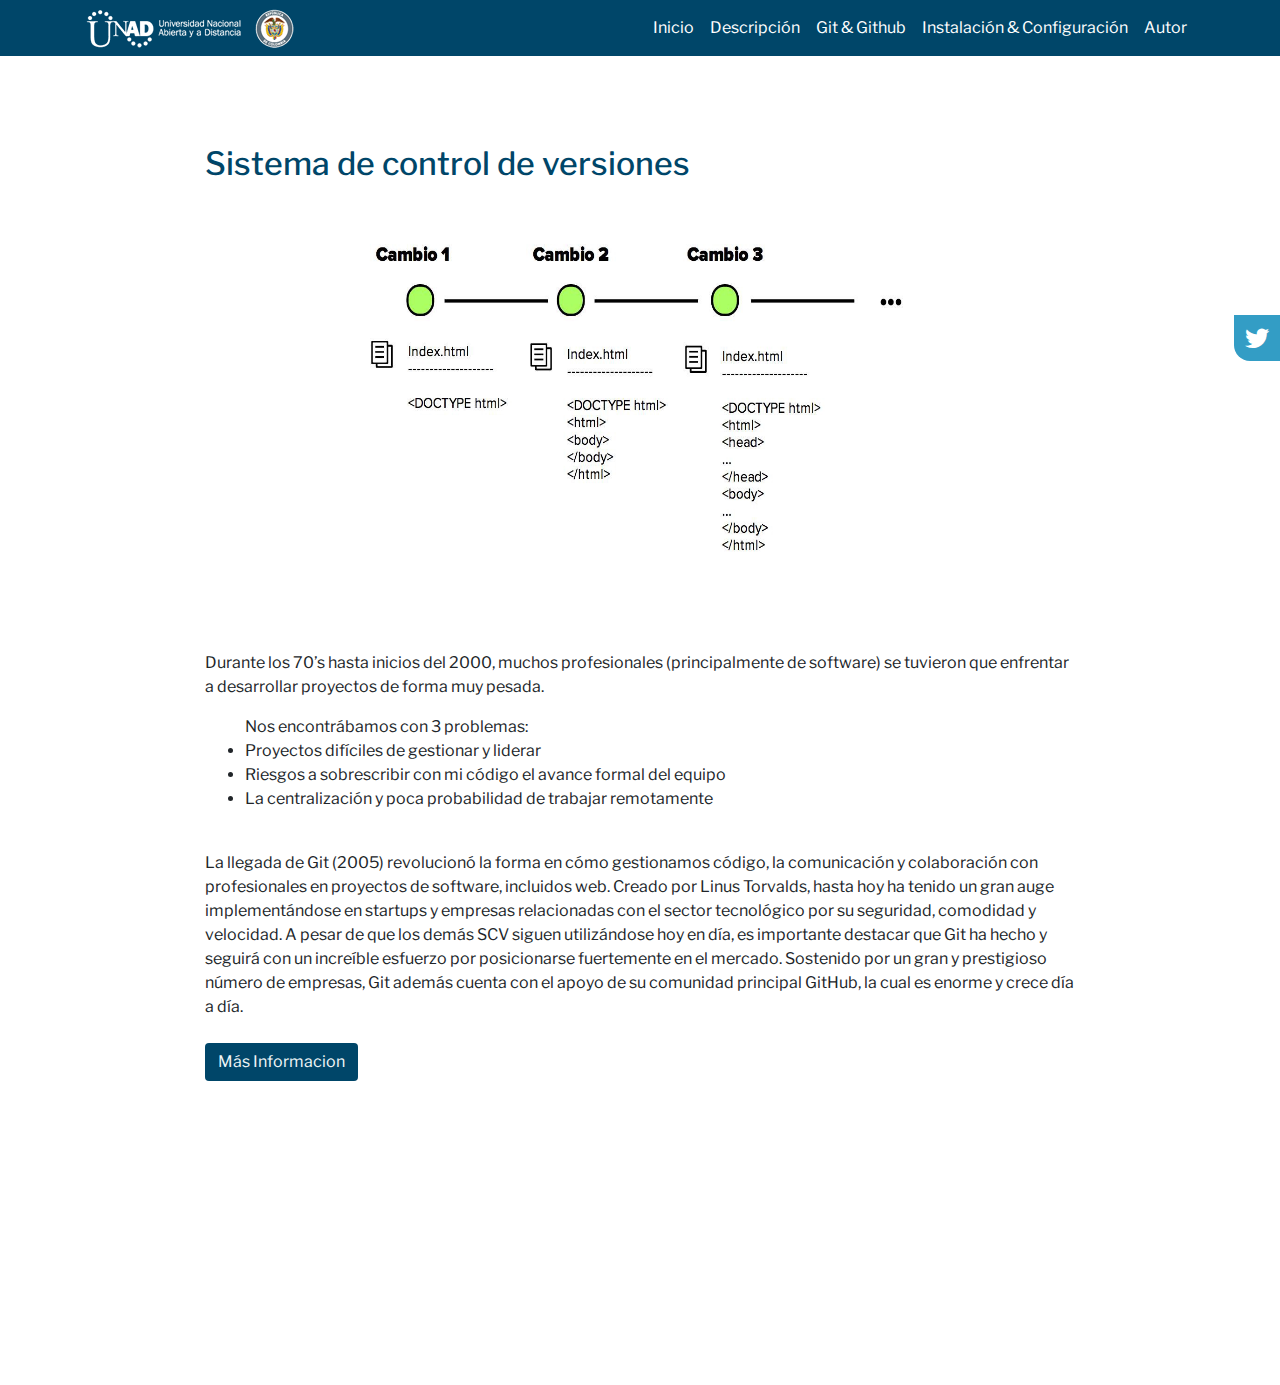
<file: Pagina2.html>
<!DOCTYPE html>

<html>

<head>
        <meta charset="UTF-8">
        <title>OVI|Descripción</title>
        <link rel="icon" type="image/jpg" href="./IMG/LogoUnad.jpg" />
        <link  href="https://fonts.googleapis.com/css?family=Libre+Franklin&display=swap" rel="stylesheet">
        <link rel="stylesheet" href="https://stackpath.bootstrapcdn.com/bootstrap/4.3.1/css/bootstrap.min.css" integrity="sha384-ggOyR0iXCbMQv3Xipma34MD+dH/1fQ784/j6cY/iJTQUOhcWr7x9JvoRxT2MZw1T" crossorigin="anonymous">
        <link rel="stylesheet" type="text/css" href="./estilos.css">
</head>

<body>

  <!--Menu de la pagina-->
  <nav  class="navbar navbar-expand-md navbar-light  fixed-top scrolling-navbar" id="menus">
          
                <div class="container"> 
                    <a href="./index.html">
                        
                            <img class="LogoMenu" src="./IMG/logoUnadMenu.PNG"> 
                    </a>
                        
         
                  <button type="button" class="navbar-toggler" data-toggle="collapse" data-target="#firstNavbar"><span class="bg-white navbar-toggler-icon"></span></button>
                  <div class="collapse navbar-collapse " id="firstNavbar">
                          <!--ml-auto para pasar a la izquierda -->
                    <ul class="navbar-nav ml-auto ">
                      <li class="nav-item active">
                        <a class="nav-link text-white" href="index.html">Inicio <span class="sr-only">(current)</span></a>
                      </li>
                      <li class="nav-item active">
                                <a class="nav-link text-white" href="#home">Descripción <span class="sr-only">(current)</span></a>
                              </li>      
                              <li class="nav-item active">
                                    <a class="nav-link text-white" href="Pagina3.html">Git & Github <span class="sr-only">(current)</span></a>
                                  </li>     
                                  <li class="nav-item active">
                                        <a class="nav-link text-white" href="Pagina4.html">Instalación & Configuración <span class="sr-only">(current)</span></a>
                                      </li>         
                       
                                      <li class="nav-item active">
                                            <a class="nav-link text-white" href="Pagina5.html">Autor <span class="sr-only">(current)</span></a>
                                          </li> 
                      </li>
                    
                    
                    </ul>
                  </div></div>
                </nav>
                        <hr>
                        <!--Fin menu de la pagina-->

<!--Inicio-->
<div class="social-bar">
        <a href="https://twitter.com/universidadunad?lang=es" class="icon icon-twitter" target="_blank"></a>
        </div>                          
<div class="container texto"  >
        <div>
<h2 >Sistema de control de versiones</h2> <img class="imgSistema" alt="https://medium.com/@jointdeveloper/sistemas-de-control-de-versiones-qu%C3%A9-son-y-por-qu%C3%A9-amarlos-24b6957e716e" src="./IMG/Sistemadeversiones.jpg">
</div>

<p>
</br>
</br>

Durante los 70’s hasta inicios del 2000, muchos profesionales (principalmente de software) se tuvieron que enfrentar a desarrollar proyectos de forma muy pesada. 
</br>


<ul  type=”A”>
        Nos encontrábamos con 3 problemas:
    
<li>            
        Proyectos difíciles de gestionar y liderar
</li>
<li>
        Riesgos a sobrescribir con mi código el avance formal del equipo
</li>
<li>
        La centralización y poca probabilidad de trabajar remotamente

</li>

</ul>
</p>
<br>
</hr>
La llegada de Git (2005) revolucionó la forma en cómo 
gestionamos código, la comunicación y colaboración con profesionales en proyectos
 de software, incluidos web. Creado por Linus Torvalds, hasta hoy ha tenido un gran auge 
 implementándose en startups y empresas relacionadas con el sector tecnológico por su seguridad, comodidad 
 y velocidad. A pesar de que los demás SCV siguen utilizándose hoy en día, es importante destacar que Git ha 
 hecho y seguirá con un increíble esfuerzo por posicionarse fuertemente en el mercado. Sostenido por un gran 
 y prestigioso número de empresas, Git además cuenta con el apoyo de su comunidad principal GitHub, la cual es
  enorme y crece día a día.  
</br>
</br>

<a class="btn "  target="_blank" href="https://platzi.com/blog/git-control-versiones/" id="boton1">Más Informacion</a>

</p>
</br>
</br>

</br>
</br>
</br>
</br>

</br>
</br>
</br>
</br>

</br>
</br>

           </div>

<div>


       

</div>

        </br>
    </br>
  




                <script src="https://code.jquery.com/jquery-3.3.1.slim.min.js" integrity="sha384-q8i/X+965DzO0rT7abK41JStQIAqVgRVzpbzo5smXKp4YfRvH+8abtTE1Pi6jizo" crossorigin="anonymous"></script>
                <script src="https://cdnjs.cloudflare.com/ajax/libs/popper.js/1.14.7/umd/popper.min.js" integrity="sha384-UO2eT0CpHqdSJQ6hJty5KVphtPhzWj9WO1clHTMGa3JDZwrnQq4sF86dIHNDz0W1" crossorigin="anonymous"></script>
                <script src="https://stackpath.bootstrapcdn.com/bootstrap/4.3.1/js/bootstrap.min.js" integrity="sha384-JjSmVgyd0p3pXB1rRibZUAYoIIy6OrQ6VrjIEaFf/nJGzIxFDsf4x0xIM+B07jRM" crossorigin="anonymous"></script>

            </body>



</html>
</file>
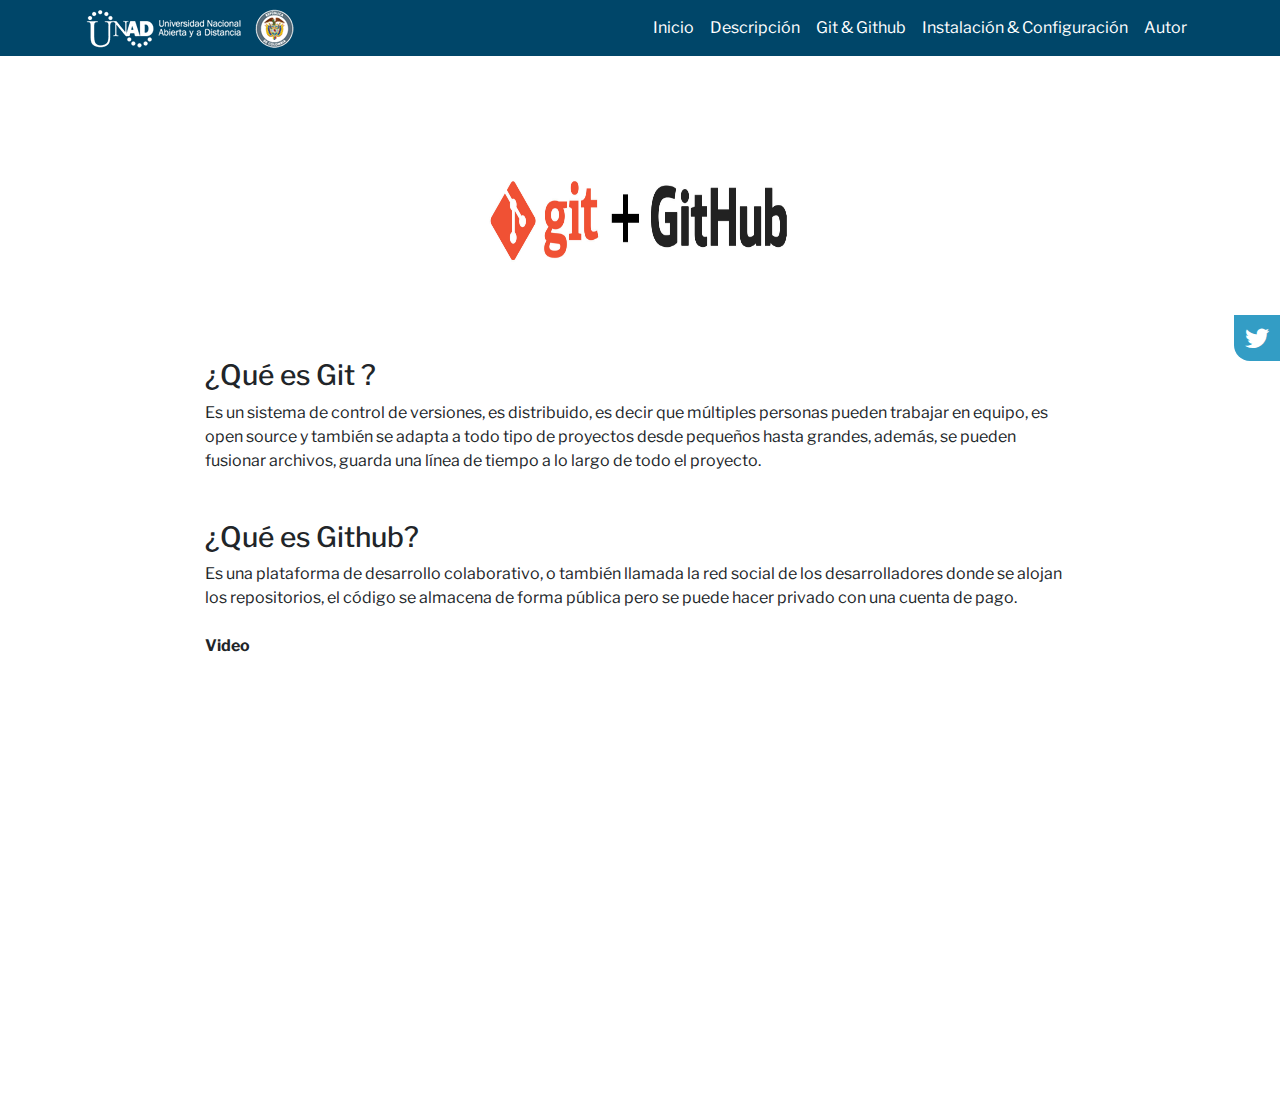
<file: Pagina3.html>
<!DOCTYPE html>

<html>

<head>
        <meta charset="UTF-8">
        <title>OVI|Git&Github</title>
        <link rel="icon" type="image/jpg" href="./IMG/LogoUnad.jpg" />
        <link  href="https://fonts.googleapis.com/css?family=Libre+Franklin&display=swap" rel="stylesheet">
        <link rel="stylesheet" href="https://stackpath.bootstrapcdn.com/bootstrap/4.3.1/css/bootstrap.min.css" integrity="sha384-ggOyR0iXCbMQv3Xipma34MD+dH/1fQ784/j6cY/iJTQUOhcWr7x9JvoRxT2MZw1T" crossorigin="anonymous">
        <link rel="stylesheet" type="text/css" href="./estilos.css">
</head>

<body>

  <!--Menu de la pagina-->
  <nav  class="navbar navbar-expand-md navbar-light  fixed-top scrolling-navbar" id="menus">
          
                <div class="container"> 
                    <a href="./index.html">
                        
                            <img class="LogoMenu" src="./IMG/logoUnadMenu.PNG"> 
                    </a>
                        
         
                  <button type="button" class="navbar-toggler" data-toggle="collapse" data-target="#firstNavbar"><span class="bg-white navbar-toggler-icon"></span></button>
                  <div class="collapse navbar-collapse " id="firstNavbar">
                          <!--ml-auto para pasar a la izquierda -->
                    <ul class="navbar-nav ml-auto ">
                      <li class="nav-item active">
                        <a class="nav-link text-white" href="index.html">Inicio <span class="sr-only">(current)</span></a>
                      </li>
                      <li class="nav-item active">
                                <a class="nav-link text-white" href="./Pagina2.html">Descripción <span class="sr-only">(current)</span></a>
                              </li>      
                              <li class="nav-item active">
                                    <a class="nav-link text-white" href="#">Git & Github <span class="sr-only">(current)</span></a>
                                  </li>     
                                  <li class="nav-item active">
                                        <a class="nav-link text-white" href="Pagina4.html">Instalación & Configuración <span class="sr-only">(current)</span></a>
                                      </li>         
                                      <li class="nav-item active">
                                            <a class="nav-link text-white" href="Pagina5.html">Autor <span class="sr-only">(current)</span></a>
                                          </li> 
                      
                      </li>
                    
                    
                    </ul>
                  </div></div>
                </nav>
                        <hr>
                        <!--Fin menu de la pagina-->

<!--Inicio-->
<div class="social-bar">
        <a href="https://twitter.com/universidadunad?lang=es" class="icon icon-twitter" target="_blank"></a>
        </div>                        
<div class="container texto"  >
        <div>
 <img class="imgGityGithub" alt="http://blog.desafiolatam.com/wp-content/uploads/2016/05/git-github-logo.jpg" src="./IMG/GIT&GITHUB.jpg">
</div>

<p>
</br>
</br>

<h3>¿Qué es Git ?</h3>

Es un sistema de control de versiones, es distribuido, es decir que múltiples personas pueden trabajar en equipo, es open source y también se adapta a todo tipo de proyectos desde pequeños hasta grandes, además, se pueden fusionar archivos, guarda una línea de tiempo a lo largo de todo el proyecto.
</br>
</br>
</br>

<strong> <h3>¿Qué es Github?</h3></strong>

Es una plataforma de desarrollo colaborativo, o también llamada la red social de los desarrolladores donde se alojan los repositorios, el código se almacena de forma pública pero se puede hacer privado con una cuenta de pago.

</br>
</br>
<b>Video</b>
</br>
</br>
<iframe width="560" height="315" src="https://www.youtube.com/embed/jGehuhFhtnE" frameborder="0" allow="accelerometer; autoplay; encrypted-media; gyroscope; picture-in-picture" allowfullscreen></iframe>

</p>



</br>
</br>

</br>
</br>


           </div>


        

                <script src="https://code.jquery.com/jquery-3.3.1.slim.min.js" integrity="sha384-q8i/X+965DzO0rT7abK41JStQIAqVgRVzpbzo5smXKp4YfRvH+8abtTE1Pi6jizo" crossorigin="anonymous"></script>
                <script src="https://cdnjs.cloudflare.com/ajax/libs/popper.js/1.14.7/umd/popper.min.js" integrity="sha384-UO2eT0CpHqdSJQ6hJty5KVphtPhzWj9WO1clHTMGa3JDZwrnQq4sF86dIHNDz0W1" crossorigin="anonymous"></script>
                <script src="https://stackpath.bootstrapcdn.com/bootstrap/4.3.1/js/bootstrap.min.js" integrity="sha384-JjSmVgyd0p3pXB1rRibZUAYoIIy6OrQ6VrjIEaFf/nJGzIxFDsf4x0xIM+B07jRM" crossorigin="anonymous"></script>

</body>



</html>
</file>
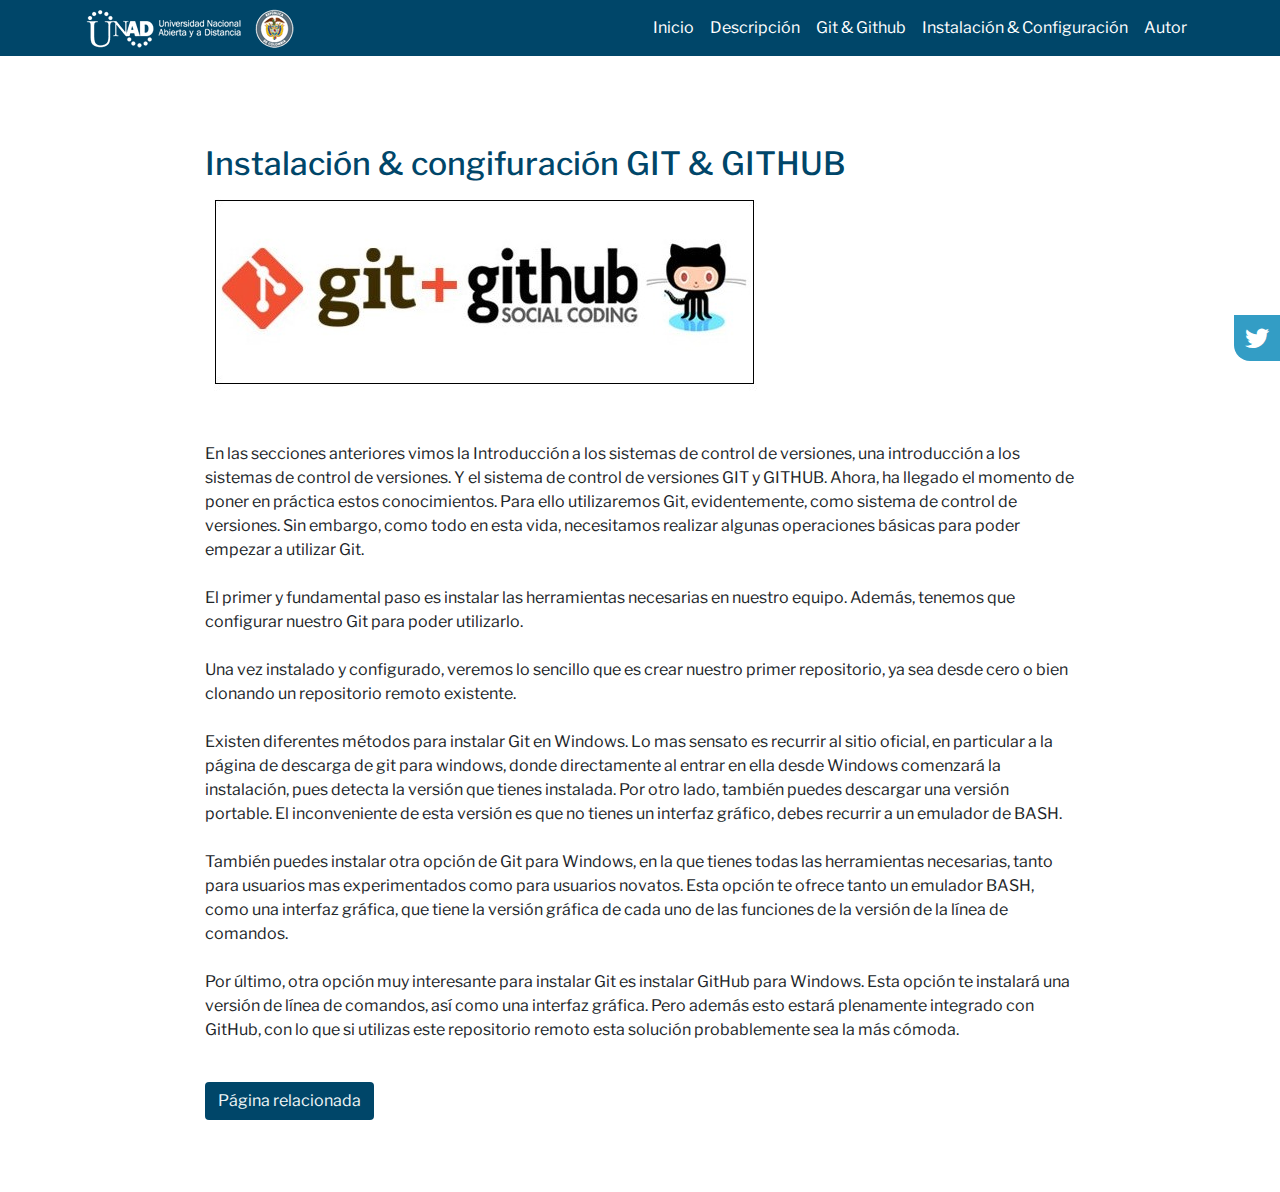
<file: Pagina4.html>
<!DOCTYPE html>

<html>

<head>
        <meta charset="UTF-8">
        <title>OVI|Instalación&Configuración</title>
        <link rel="icon" type="image/jpg" href="./IMG/LogoUnad.jpg" />
        <link  href="https://fonts.googleapis.com/css?family=Libre+Franklin&display=swap" rel="stylesheet">
        <link rel="stylesheet" href="https://stackpath.bootstrapcdn.com/bootstrap/4.3.1/css/bootstrap.min.css" integrity="sha384-ggOyR0iXCbMQv3Xipma34MD+dH/1fQ784/j6cY/iJTQUOhcWr7x9JvoRxT2MZw1T" crossorigin="anonymous">
        <link rel="stylesheet" type="text/css" href="./estilos.css">
</head>

<body>

  <!--Menu de la pagina-->
  <nav  class="navbar navbar-expand-md navbar-light  fixed-top scrolling-navbar" id="menus">
          
                <div class="container"> 
                    <a href="./index.html">
                   
                        
                            <img class="LogoMenu" src="./IMG/logoUnadMenu.PNG"> 
                    </a>
                        
         
                  <button type="button" class="navbar-toggler" data-toggle="collapse" data-target="#firstNavbar"><span class="bg-white navbar-toggler-icon"></span></button>
                  <div class="collapse navbar-collapse " id="firstNavbar">
                          <!--ml-auto para pasar a la izquierda -->
                    <ul class="navbar-nav ml-auto ">
                      <li class="nav-item active">
                        <a class="nav-link text-white" href="index.html">Inicio <span class="sr-only">(current)</span></a>
                      </li>
                      <li class="nav-item active">
                                <a class="nav-link text-white" href="./Pagina2.html">Descripción <span class="sr-only">(current)</span></a>
                              </li>      
                              <li class="nav-item active">
                                    <a class="nav-link text-white" href="Pagina2.html">Git & Github <span class="sr-only">(current)</span></a>
                                  </li>     
                                  <li class="nav-item active">
                                        <a class="nav-link text-white" href="Pagina4.html">Instalación & Configuración <span class="sr-only">(current)</span></a>
                                      </li>         
                       
                                      <li class="nav-item active">
                                            <a class="nav-link text-white" href="Pagina5.html">Autor <span class="sr-only">(current)</span></a>
                                          </li> 
                      </li>
                    
                    
                    </ul>
                  </div></div>
                </nav>
                        <hr>
                        <!--Fin menu de la pagina-->

<!--Inicio-->
<div class="social-bar">
        <a href="https://twitter.com/universidadunad?lang=es" class="icon icon-twitter" target="_blank"></a>
        </div>                  
<div class="container texto"  >
        <div>
 <h2>Instalación & congifuración GIT & GITHUB</h2> <img src="./IMG/InstalacionConfi.jpg">
</div>

<p>
</br>
</br>
En las secciones anteriores vimos la Introducción a los sistemas de control de versiones, 
una introducción a los sistemas de control de versiones. Y el sistema de control de versiones GIT
 y GITHUB. Ahora, ha llegado el momento de poner en práctica estos conocimientos. Para ello utilizaremos 
 Git, evidentemente, como sistema de control de versiones. Sin embargo, como todo en esta vida, necesitamos
  realizar algunas operaciones básicas para poder empezar a utilizar Git.</br></br>

El primer y fundamental paso es instalar las herramientas necesarias en nuestro equipo. Además, tenemos que
 configurar nuestro Git para poder utilizarlo.</br></br>

Una vez instalado y configurado, veremos lo sencillo que es crear nuestro primer repositorio, ya sea desde
 cero o bien clonando un repositorio remoto existente.</br></br>


Existen diferentes métodos para instalar Git en Windows. Lo mas sensato es recurrir al sitio oficial, 
en particular a la página de descarga de git para windows, donde directamente al entrar en ella desde Windows
comenzará la instalación, pues detecta la versión que tienes instalada. Por otro lado, también puedes descargar
 una versión portable. El inconveniente de esta versión es que no tienes un interfaz gráfico, debes recurrir a
  un emulador de BASH.</br></br>

También puedes instalar otra opción de Git para Windows, en la que tienes todas las herramientas necesarias,
 tanto para usuarios mas experimentados como para usuarios novatos. Esta opción te ofrece tanto un emulador BASH, 
 como una interfaz gráfica, que tiene la versión gráfica de cada uno de las funciones de la versión de la línea 
 de comandos.</br></br>

Por último, otra opción muy interesante para instalar Git es instalar GitHub para Windows. Esta opción te
 instalará una versión de línea de comandos, así como una interfaz gráfica. Pero además esto estará plenamente
  integrado con GitHub, con lo que si utilizas este repositorio remoto esta solución probablemente sea la más 
  cómoda.</br></br>



</p>
<a class="btn" id="boton1"target="_blank"
 href="https://colaboratorio.net/atareao/developer/2017/git-github-instalar-configurar-crear-primer-
 repositorio/">Página relacionada </a>


</br>
</br>

</br>
</br>


           </div>





                <script src="https://code.jquery.com/jquery-3.3.1.slim.min.js" integrity="sha384-q8i/X+965DzO0rT7abK41JStQIAqVgRVzpbzo5smXKp4YfRvH+8abtTE1Pi6jizo" crossorigin="anonymous"></script>
                <script src="https://cdnjs.cloudflare.com/ajax/libs/popper.js/1.14.7/umd/popper.min.js" integrity="sha384-UO2eT0CpHqdSJQ6hJty5KVphtPhzWj9WO1clHTMGa3JDZwrnQq4sF86dIHNDz0W1" crossorigin="anonymous"></script>
                <script src="https://stackpath.bootstrapcdn.com/bootstrap/4.3.1/js/bootstrap.min.js" integrity="sha384-JjSmVgyd0p3pXB1rRibZUAYoIIy6OrQ6VrjIEaFf/nJGzIxFDsf4x0xIM+B07jRM" crossorigin="anonymous"></script>

</body>



</html>
</file>
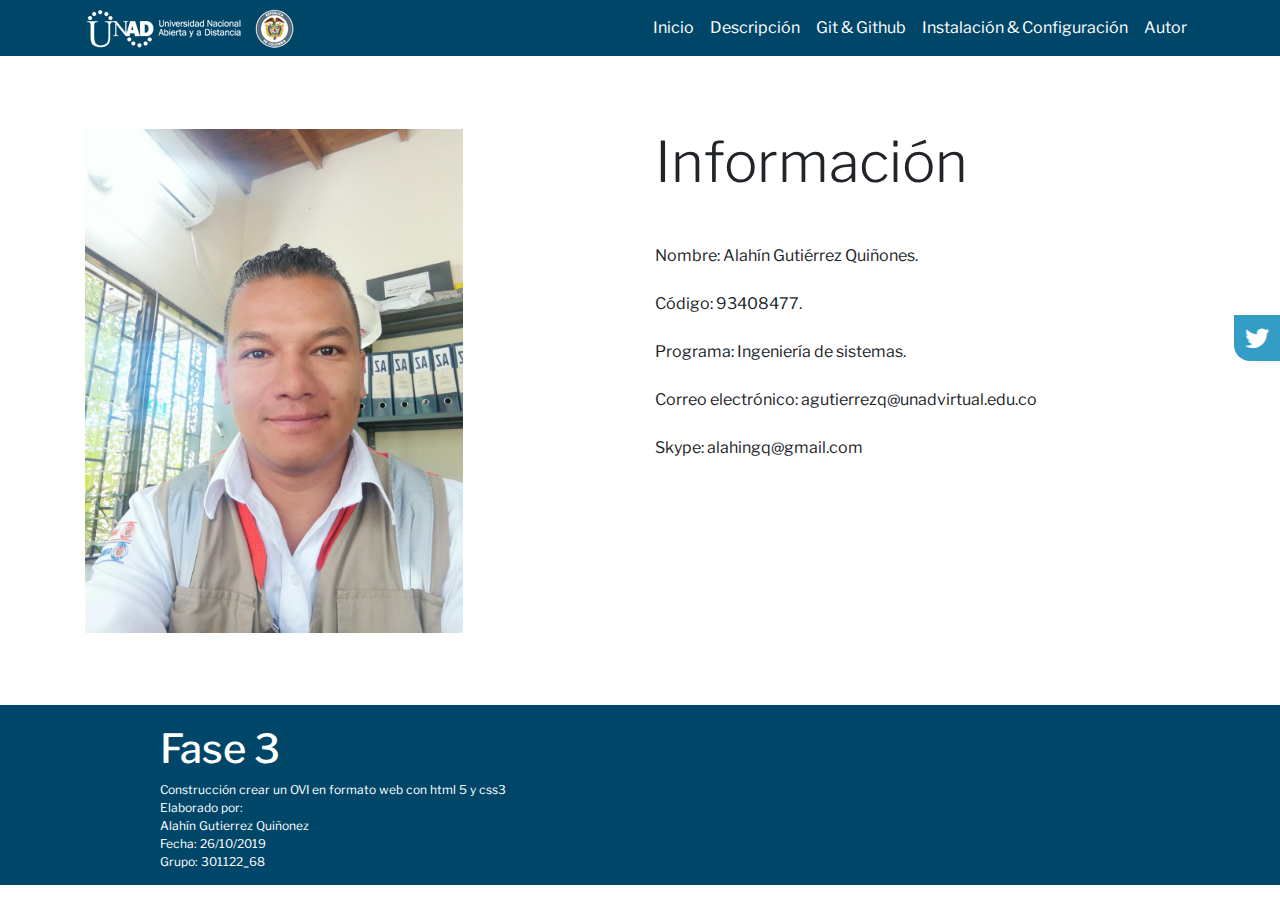
<file: Pagina5.html>
<!DOCTYPE html>

<html>

<head>
        <meta charset="UTF-8">
        <title>OVI|Autor</title>
        <link rel="icon" type="image/jpg" href="./IMG/LogoUnad.jpg" />
        <link  href="https://fonts.googleapis.com/css?family=Libre+Franklin&display=swap" rel="stylesheet">
        <link rel="stylesheet" href="https://stackpath.bootstrapcdn.com/bootstrap/4.3.1/css/bootstrap.min.css" integrity="sha384-ggOyR0iXCbMQv3Xipma34MD+dH/1fQ784/j6cY/iJTQUOhcWr7x9JvoRxT2MZw1T" crossorigin="anonymous">
        <link rel="stylesheet" type="text/css" href="./estilos.css">
</head>

<body>

  <!--Menu de la pagina-->
  <nav  class="navbar navbar-expand-md navbar-light  fixed-top scrolling-navbar" id="menus">
          
                <div class="container"> 
                    <a href="./index.html">
                        
                            <img class="LogoMenu" src="./IMG/logoUnadMenu.PNG"> 
                    </a>
                        
         
                  <button type="button" class="navbar-toggler" data-toggle="collapse" data-target="#firstNavbar"><span class="bg-white navbar-toggler-icon"></span></button>
                  <div class="collapse navbar-collapse " id="firstNavbar">
                          <!--ml-auto para pasar a la izquierda -->
                    <ul class="navbar-nav ml-auto ">
                      <li class="nav-item active">
                        <a class="nav-link text-white" href="index.html">Inicio <span class="sr-only">(current)</span></a>
                      </li>
                      <li class="nav-item active">
                                <a class="nav-link text-white" href="./Pagina2.html">Descripción <span class="sr-only">(current)</span></a>
                              </li>      
                              <li class="nav-item active">
                                    <a class="nav-link text-white" href="#">Git & Github <span class="sr-only">(current)</span></a>
                                  </li>     
                                  <li class="nav-item active">
                                        <a class="nav-link text-white" href="Pagina4.html">Instalación & Configuración <span class="sr-only">(current)</span></a>
                                      </li>    
                                      <li class="nav-item active">
                                            <a class="nav-link text-white" href="Pagina5.html">Autor <span class="sr-only">(current)</span></a>
                                          </li>      
                       
                      
                      </li>
                    
                    
                    </ul>
                  </div></div>
                </nav>
                        <hr>
                        <!--Fin menu de la pagina-->

<!--Inicio-->
<div class="social-bar">
        <a href="https://twitter.com/universidadunad?lang=es" class="icon icon-twitter" target="_blank"></a>
        </div>         
</br>
</br>           
<header id="home">
        <div class="container mt-5">
            <div class="row mt-5">
                <div class="col-md-6">
                    <div class="header-content-left">
                        <img src="./IMG/perfil.jpg" style="width: 70%">
                    </div>
    
                </div>
                 
        <div class="col-md-6">
            <div class="header-content-right">
                <h1 class="display-4">Información</h1>
        <p class="mt-5 text-justify">
                Nombre: Alahín Gutiérrez Quiñones. </br>
            </br>
                Código: 93408477. </br>
            </br>
                Programa: Ingeniería de sistemas. </br>
            </br>
                Correo electrónico: agutierrezq@unadvirtual.edu.co </br>
            </br>
                Skype: alahingq@gmail.com </br>  
        </p>

            </div>
        
        
        </div>
            </div>
        
        </div>	
        
        
        </header>
    </br>
</br>
</br>
    <div class="footer">
            <div class="wrapper">
              <h1>Fase 3</h1>
              <p>Construcción crear un OVI en formato web con html 5 y css3  
                    </br>  
                    Elaborado  por:
              </br>
                      Alahín Gutierrez Quiñonez
                    </br>   
                      Fecha: 26/10/2019
                    </br>  
                      Grupo: 301122_68  
              </p>
            </div>
          </div>




                <script src="https://code.jquery.com/jquery-3.3.1.slim.min.js" integrity="sha384-q8i/X+965DzO0rT7abK41JStQIAqVgRVzpbzo5smXKp4YfRvH+8abtTE1Pi6jizo" crossorigin="anonymous"></script>
                <script src="https://cdnjs.cloudflare.com/ajax/libs/popper.js/1.14.7/umd/popper.min.js" integrity="sha384-UO2eT0CpHqdSJQ6hJty5KVphtPhzWj9WO1clHTMGa3JDZwrnQq4sF86dIHNDz0W1" crossorigin="anonymous"></script>
                <script src="https://stackpath.bootstrapcdn.com/bootstrap/4.3.1/js/bootstrap.min.js" integrity="sha384-JjSmVgyd0p3pXB1rRibZUAYoIIy6OrQ6VrjIEaFf/nJGzIxFDsf4x0xIM+B07jRM" crossorigin="anonymous"></script>

</body>



</html>
</file>
<file: estilos.css>
body{


    font-family: 'Libre Franklin', sans-serif;
}

#menus{

background:#004669;
}

.texto{
height: 220px;
margin: 8rem auto;
width: 900px;

}

h2{


    color:#004669;
}

.imgGithub{
height: 100px;
width: 300px;

margin:10px auto;
display:block;
}


.imgSistema{
    height: 400px;
    width: 600px;
    
    margin:10px auto;
    display:block;
    }

    #boton1{
        color : #F0F6F7 ;
       background-color : #004669;
     
     
     }

     .imgGityGithub{
        height: 140px;
        width: 310px;
        
        margin:10px auto;
        display:block;
        }






        @font-face {
            font-family: 'icomoon';
            src:  url('fonts/icomoon.eot?82hyvn');
            src:  url('fonts/icomoon.eot?82hyvn#iefix') format('embedded-opentype'),
              url('fonts/icomoon.ttf?82hyvn') format('truetype'),
              url('fonts/icomoon.woff?82hyvn') format('woff'),
              url('fonts/icomoon.svg?82hyvn#icomoon') format('svg');
            font-weight: normal;
            font-style: normal;
            font-display: block;
          }
          
          [class^="icon-"], [class*=" icon-"] {
            /* use !important to prevent issues with browser extensions that change fonts */
            font-family: 'icomoon' !important;
            speak: none;
            font-style: normal;
            font-weight: normal;
            font-variant: normal;
            text-transform: none;
            line-height: 1;
          
            /* Better Font Rendering =========== */
            -webkit-font-smoothing: antialiased;
            -moz-osx-font-smoothing: grayscale;
          }
          
          .icon-twitter:before {
            content: "\ea96";
          }

          .social-bar{
position: fixed;
right: 0;
top: 35%;
font-size: 1.5rem;
display: flex;
flex-direction: column;
align-items: flex-end;
z-index: 100;
          }

          .icon{
color: white;
text-decoration: none;
padding: .7rem;
display: flex;
transition: all .5s;
          }

          .icon-twitter{

            background: #339dc5;
          }

          .icon:first-child{


            border-radius: 1rem 0 0 0;
          }

          .icon:last-child{

            border-radius: 0 0 0 1rem;
          }

          body, wrapper {
            min-height:100vh;
         }
         
         .flex-fill {
            flex:1 1 auto;
         }

         .footer {
         
            bottom: 0; /* lo dejamos abajo de la pagina */
            z-index: -1; /* atras del contenido previo */
            width: 100%; /* para que el pie use todo el ancho */
            height: 180px; /* este valor sumado a... */
            padding-top: 20px; /* ... este valor debe ser ugual al margen inferior de la clase content */
            /* Lo siguiente es decorativo */
            color: #fff;
            font-size: 75%;
            background: #004669;
          }
          

    
          .wrapper {
            margin: auto;
            width: 960px;
          }
</file>
